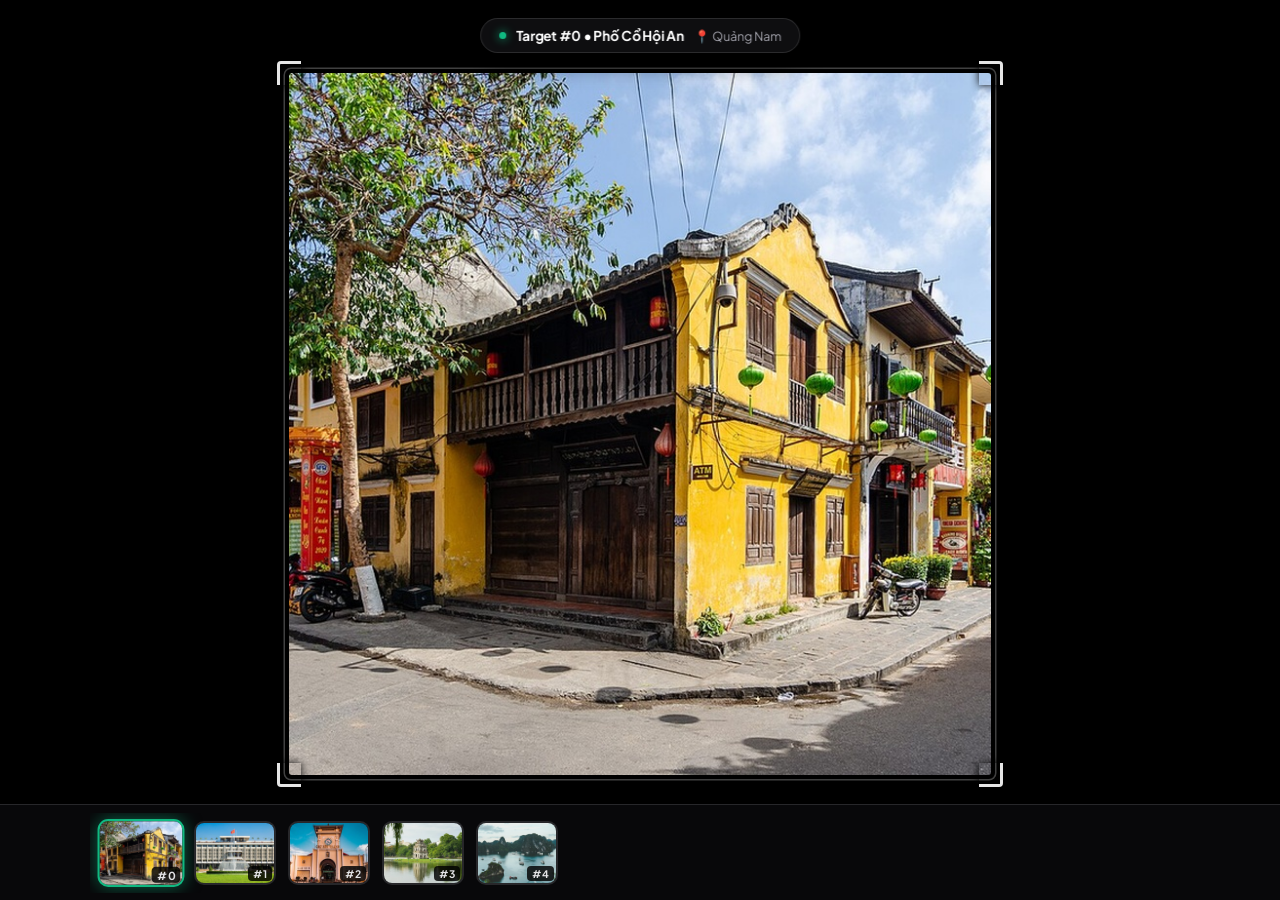
<file: gallery.html>
<!DOCTYPE html>
<html lang="vi" class="dark">
<head>
  <meta charset="UTF-8">
  <meta name="viewport" content="width=device-width, initial-scale=1.0, maximum-scale=1.0, user-scalable=no">
  <title>Thư Viện Ảnh Quét WebAR</title>
  <link rel="icon" href="data:,">
  <link rel="preconnect" href="https://fonts.googleapis.com">
  <link rel="preconnect" href="https://fonts.gstatic.com" crossorigin>
  <link href="https://fonts.googleapis.com/css2?family=Plus+Jakarta+Sans:wght@400;500;600;700;800&display=swap" rel="stylesheet">
  <style>
    :root {
      --bg: #000000;
      --card-bg: #09090b;
      --border: #27272a;
      --text: #f4f4f5;
      --text-muted: #a1a1aa;
      --emerald: #10b981;
    }

    * {
      box-sizing: border-box;
      margin: 0;
      padding: 0;
      font-family: 'Plus Jakarta Sans', -apple-system, BlinkMacSystemFont, sans-serif;
      -webkit-font-smoothing: antialiased;
    }

    html, body {
      width: 100vw;
      height: 100vh;
      overflow: hidden;
      background: var(--bg);
      color: var(--text);
      display: flex;
      flex-direction: column;
    }

    /* Floating Info Pill tinh tế ở góc trên giữa (Không chứa button nào) */
    .top-floating-hud {
      position: fixed;
      top: 18px;
      left: 50%;
      transform: translateX(-50%);
      z-index: 40;
      pointer-events: none;
    }

    .info-pill {
      display: inline-flex;
      align-items: center;
      gap: 10px;
      background: rgba(18, 18, 20, 0.82);
      border: 1px solid rgba(255, 255, 255, 0.12);
      backdrop-filter: blur(16px);
      -webkit-backdrop-filter: blur(16px);
      padding: 8px 18px;
      border-radius: 999px;
      box-shadow: 0 8px 24px rgba(0, 0, 0, 0.7);
      transition: all 0.25s ease;
    }

    .status-dot {
      width: 7px;
      height: 7px;
      border-radius: 50%;
      background: var(--emerald);
      box-shadow: 0 0 10px var(--emerald);
      flex-shrink: 0;
    }

    .pill-title {
      font-size: 0.85rem;
      font-weight: 700;
      color: #fff;
      letter-spacing: -0.01em;
      white-space: nowrap;
    }

    .pill-sub {
      font-size: 0.78rem;
      color: var(--text-muted);
      white-space: nowrap;
    }

    /* VÙNG CHỨA ẢNH FULL CHIẾM TOÀN BỘ MÀN HÌNH - CUỘN NGANG QUA LẠI */
    .gallery-slider {
      flex: 1;
      width: 100vw;
      height: calc(100vh - 100px);
      display: flex;
      overflow-x: auto;
      overflow-y: hidden;
      scroll-snap-type: x mandatory;
      scroll-behavior: smooth;
      -webkit-overflow-scrolling: touch;
      scrollbar-width: none;
    }

    .gallery-slider::-webkit-scrollbar {
      display: none;
    }

    /* Mỗi slide chiếm trọn 100vw */
    .slide-item {
      flex: 0 0 100vw;
      width: 100vw;
      height: 100%;
      display: flex;
      align-items: center;
      justify-content: center;
      scroll-snap-align: center;
      scroll-snap-stop: always;
      padding: 68px 28px 24px 28px;
      box-sizing: border-box;
      user-select: none;
    }

    /* Khung ảnh Quang học AR tương phản cao để Camera điện thoại bắt dính siêu nhạy */
    .optical-image-box {
      position: relative;
      max-width: 92vw;
      max-height: calc(100vh - 190px);
      display: flex;
      align-items: center;
      justify-content: center;
      border: 4px solid #000;
      box-shadow: 0 0 0 1.5px rgba(255, 255, 255, 0.25), 0 24px 50px rgba(0, 0, 0, 0.8);
      background: #000;
      border-radius: 6px;
    }

    .optical-image-box img {
      max-width: 100%;
      max-height: calc(100vh - 198px);
      object-fit: contain;
      display: block;
      border-radius: 3px;
      user-select: none;
      -webkit-user-drag: none;
    }

    /* 4 góc L-Bracket quang học AR tăng cường điểm đặc trưng góc cho camera AR */
    .ar-bracket {
      position: absolute;
      width: 24px;
      height: 24px;
      border-color: rgba(255, 255, 255, 0.9);
      border-style: solid;
      pointer-events: none;
      box-shadow: 0 0 8px rgba(0, 0, 0, 0.95);
      z-index: 2;
    }

    .ar-bracket.tl {
      top: -12px;
      left: -12px;
      border-width: 3.5px 0 0 3.5px;
      border-top-left-radius: 4px;
    }

    .ar-bracket.tr {
      top: -12px;
      right: -12px;
      border-width: 3.5px 3.5px 0 0;
      border-top-right-radius: 4px;
    }

    .ar-bracket.bl {
      bottom: -12px;
      left: -12px;
      border-width: 0 0 3.5px 3.5px;
      border-bottom-left-radius: 4px;
    }

    .ar-bracket.br {
      bottom: -12px;
      right: -12px;
      border-width: 0 3.5px 3.5px 0;
      border-bottom-right-radius: 4px;
    }

    /* DẢI PREVIEW LIST ẢNH BÊN DƯỚI CHÂN MÀN HÌNH */
    .bottom-preview-dock {
      width: 100vw;
      height: 96px;
      background: rgba(9, 9, 11, 0.92);
      border-top: 1px solid var(--border);
      backdrop-filter: blur(24px);
      -webkit-backdrop-filter: blur(24px);
      display: flex;
      align-items: center;
      justify-content: center;
      padding: 0 16px;
      z-index: 40;
    }

    .preview-track {
      display: flex;
      gap: 12px;
      overflow-x: auto;
      scrollbar-width: none;
      padding: 8px 10px;
      max-width: 1100px;
      width: 100%;
      align-items: center;
      scroll-behavior: smooth;
    }

    .preview-track::-webkit-scrollbar {
      display: none;
    }

    /* Mỗi item trong dải preview */
    .preview-item {
      flex: 0 0 82px;
      height: 64px;
      border-radius: 10px;
      background: #18181b;
      border: 2px solid var(--border);
      overflow: hidden;
      cursor: pointer;
      position: relative;
      transition: all 0.2s cubic-bezier(0.16, 1, 0.3, 1);
      flex-shrink: 0;
    }

    .preview-item:hover {
      border-color: #52525b;
      transform: translateY(-2px);
    }

    .preview-item.active {
      border-color: var(--emerald);
      box-shadow: 0 0 16px rgba(16, 185, 129, 0.5);
      transform: scale(1.06);
    }

    .preview-item img {
      width: 100%;
      height: 100%;
      object-fit: cover;
      display: block;
    }

    .preview-tag {
      position: absolute;
      bottom: 2px;
      right: 2px;
      background: rgba(0, 0, 0, 0.82);
      font-size: 0.65rem;
      font-weight: 700;
      padding: 1px 5px;
      border-radius: 4px;
      color: #e4e4e7;
    }

    @media (max-width: 640px) {
      .bottom-preview-dock {
        height: 84px;
      }
      .preview-item {
        flex: 0 0 70px;
        height: 54px;
      }
      .optical-image-box {
        max-width: 96vw;
      }
      .slide-item {
        padding: 58px 12px 18px 12px;
      }
    }
  </style>
</head>
<body>

  <!-- Floating Minimal HUD: Chỉ hiển thị tên ảnh đang ngắm, hoàn toàn không có button -->
  <div class="top-floating-hud">
    <div class="info-pill">
      <span class="status-dot"></span>
      <span class="pill-title" id="pill-title">Target #0 • Dinh Độc Lập</span>
      <span class="pill-sub" id="pill-sub">📍 TP. Hồ Chí Minh</span>
    </div>
  </div>

  <!-- VÙNG ẢNH FULL VIEWPORT: CUỘN QUA LẠI BẰNG CHUỘT / TOUCH / PHÍM MŨI TÊN -->
  <div class="gallery-slider" id="slider"></div>

  <!-- DẢI PREVIEW LIST ẢNH BÊN DƯỚI -->
  <div class="bottom-preview-dock">
    <div class="preview-track" id="preview-track"></div>
  </div>

  <script>
    // Dữ liệu 10 mục tiêu chuẩn xác 100% khớp với targets.mind
    const TARGETS = [
      { id: 0, name: "Phố Cổ Hội An", city: "Quảng Nam", src: "assets/card-hoian.jpg" },
      { id: 1, name: "Dinh Độc Lập", city: "TP. Hồ Chí Minh", src: "assets/card-dinhdoclap.jpg" },
      { id: 2, name: "Chợ Bến Thành", city: "TP. Hồ Chí Minh", src: "assets/card-benthanh.jpg" },
      { id: 3, name: "Hồ Hoàn Kiếm & Tháp Rùa", city: "Hà Nội", src: "assets/card-hanoi.jpg" },
      { id: 4, name: "Vịnh Hạ Long", city: "Quảng Ninh", src: "assets/card-halong.jpg" }
    ];

    let currentIndex = 0;
    let isClickScrolling = false;
    let scrollTimeout = null;

    const slider = document.getElementById('slider');
    const previewTrack = document.getElementById('preview-track');
    const pillTitle = document.getElementById('pill-title');
    const pillSub = document.getElementById('pill-sub');

    // 1. Tạo các Slide ảnh Full với Khung Định Vị Quang Học AR
    function renderSlides() {
      slider.innerHTML = '';
      TARGETS.forEach((item, idx) => {
        const slide = document.createElement('div');
        slide.className = 'slide-item';
        slide.id = `slide-${idx}`;
        slide.innerHTML = `
          <div class="optical-image-box">
            <img src="${item.src}" alt="${item.name}">
            <div class="ar-bracket tl"></div>
            <div class="ar-bracket tr"></div>
            <div class="ar-bracket bl"></div>
            <div class="ar-bracket br"></div>
          </div>
        `;
        slider.appendChild(slide);
      });
    }

    // 2. Tạo Preview List ảnh bên dưới
    function renderPreviewList() {
      previewTrack.innerHTML = '';
      TARGETS.forEach((item, idx) => {
        const thumb = document.createElement('div');
        thumb.className = `preview-item ${idx === currentIndex ? 'active' : ''}`;
        thumb.id = `thumb-${idx}`;
        thumb.onclick = () => selectIndex(idx);
        thumb.innerHTML = `
          <img src="${item.src}" alt="${item.name}">
          <span class="preview-tag">#${item.id}</span>
        `;
        previewTrack.appendChild(thumb);
      });
    }

    // 3. Cập nhật trạng thái hiển thị
    function updateHUD(idx) {
      currentIndex = idx;
      const t = TARGETS[currentIndex];
      if (t) {
        pillTitle.textContent = `Target #${t.id} • ${t.name}`;
        pillSub.textContent = `📍 ${t.city}`;
      }

      // Highlight thumbnail tương ứng
      const thumbs = previewTrack.querySelectorAll('.preview-item');
      thumbs.forEach((th, i) => {
        th.classList.toggle('active', i === currentIndex);
      });

      // Cuộn thumbnail active vào giữa dải preview
      const activeThumb = document.getElementById(`thumb-${currentIndex}`);
      if (activeThumb) {
        activeThumb.scrollIntoView({ behavior: 'smooth', block: 'nearest', inline: 'center' });
      }
    }

    // 4. Chọn ảnh khi click vào thumbnail
    function selectIndex(idx) {
      if (idx < 0) idx = 0;
      if (idx >= TARGETS.length) idx = TARGETS.length - 1;
      currentIndex = idx;
      updateHUD(idx);

      const targetSlide = document.getElementById(`slide-${idx}`);
      if (targetSlide) {
        isClickScrolling = true;
        targetSlide.scrollIntoView({ behavior: 'smooth', inline: 'center', block: 'nearest' });
        setTimeout(() => {
          isClickScrolling = false;
        }, 450);
      }
    }

    // 5. Lắng nghe sự kiện cuộn qua lại trên Slider
    slider.addEventListener('scroll', () => {
      if (isClickScrolling) return;
      clearTimeout(scrollTimeout);
      scrollTimeout = setTimeout(() => {
        const itemWidth = slider.clientWidth;
        if (itemWidth > 0) {
          const newIdx = Math.round(slider.scrollLeft / itemWidth);
          if (newIdx !== currentIndex && newIdx >= 0 && newIdx < TARGETS.length) {
            updateHUD(newIdx);
          }
        }
      }, 40);
    }, { passive: true });

    // 6. Chuyển đổi con lăn chuột dọc thành cuộn ngang tự nhiên trên Desktop
    slider.addEventListener('wheel', (e) => {
      if (Math.abs(e.deltaY) > Math.abs(e.deltaX)) {
        slider.scrollLeft += e.deltaY;
        e.preventDefault();
      }
    }, { passive: false });

    // 7. Lắng nghe phím mũi tên trái / phải trên bàn phím
    document.addEventListener('keydown', (e) => {
      if (e.key === 'ArrowRight') {
        selectIndex((currentIndex + 1) % TARGETS.length);
      } else if (e.key === 'ArrowLeft') {
        selectIndex((currentIndex - 1 + TARGETS.length) % TARGETS.length);
      }
    });

    // Khởi tạo
    renderSlides();
    renderPreviewList();
    updateHUD(0);
  </script>
</body>
</html>
</file>
